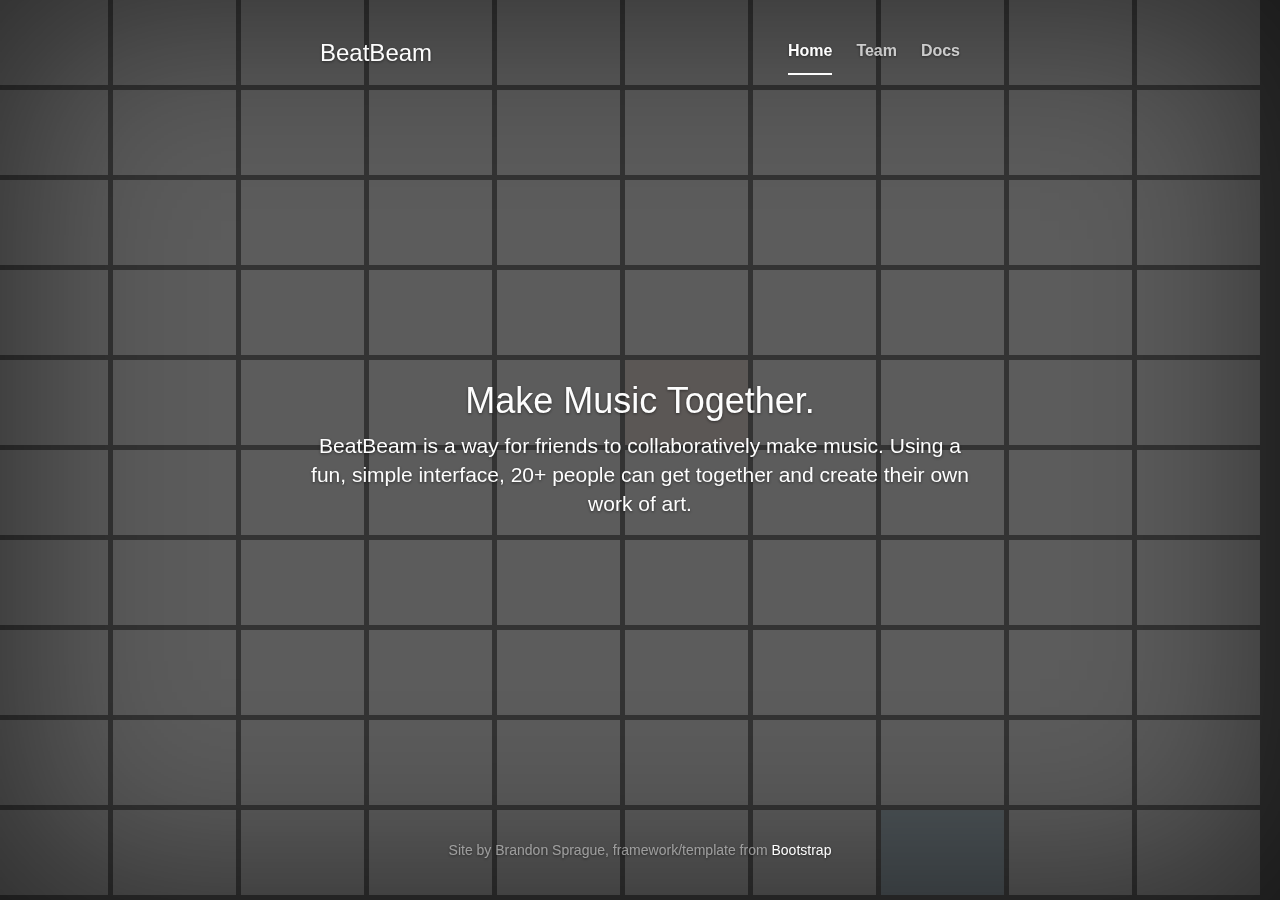
<file: brandon/site/index.html>
<!DOCTYPE html>
<html lang="en">
  <head>
    <meta charset="utf-8">
    <meta http-equiv="X-UA-Compatible" content="IE=edge">
    <meta name="viewport" content="width=device-width, initial-scale=1">
    <meta name="description" content="">
    <meta name="author" content="">
    <!--<link rel="icon" href="../../favicon.ico">-->

    <title>BeatBeam</title>

    <!-- Bootstrap core CSS -->
    <link href="css/bootstrap.min.css" rel="stylesheet">

    <!-- Custom styles for this template -->
    <link href="css/cover.css" rel="stylesheet">

    <!-- HTML5 shim and Respond.js IE8 support of HTML5 elements and media queries -->
    <!--[if lt IE 9]>
      <script src="https://oss.maxcdn.com/html5shiv/3.7.2/html5shiv.min.js"></script>
      <script src="https://oss.maxcdn.com/respond/1.4.2/respond.min.js"></script>
    <![endif]-->
  </head>

  <body>

    <div class="background-design">
    </div>
    <div class="site-wrapper">
      <div class="site-wrapper-inner">
        <div class="cover-container">
          <div class="masthead clearfix">
            <div class="inner">
              <h3 class="masthead-brand">BeatBeam</h3>
              <ul class="nav masthead-nav">
                <li class="active"><a href="index.html">Home</a></li>
                <li><a href="team.html">Team</a></li>
                <li><a href="docs.html">Docs</a></li>
              </ul>
            </div>
          </div>

          <div class="inner cover">
            <h1 class="cover-heading">Make Music Together.</h1>
            <p class="lead">BeatBeam is a way for friends to collaboratively
            make music. Using a fun, simple interface, 20+ people can get
            together and create their own work of art.</p>
          </div>

          <div class="mastfoot">
            <div class="inner">
              <p>Site by Brandon Sprague, framework/template from <a href="http://getbootstrap.com">Bootstrap</a></p>
            </div>
          </div>

        </div>

      </div>

    </div>

    <!-- Bootstrap core JavaScript
    ================================================== -->
    <!-- Placed at the end of the document so the pages load faster -->
    <script src="https://ajax.googleapis.com/ajax/libs/jquery/1.11.1/jquery.min.js"></script>
    <script src="js/jquery.color.min.js"></script>
    <script src="js/bootstrap.min.js"></script>
    <script src="js/main.js"></script>
  </body>
</html>
</file>
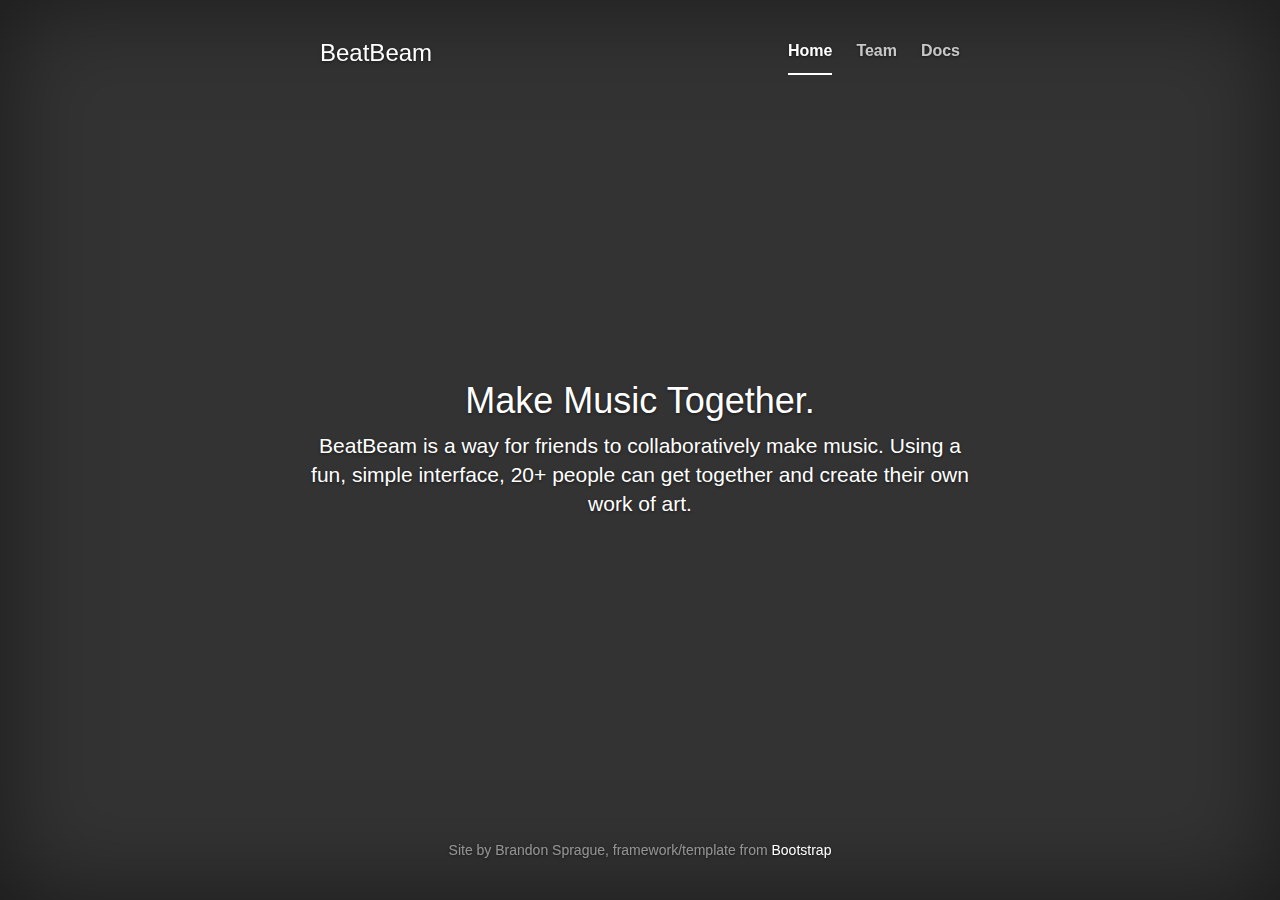
<file: brandon/site/SDPSite/index.html>
<!DOCTYPE html>
<html lang="en">
  <head>
    <meta charset="utf-8">
    <meta http-equiv="X-UA-Compatible" content="IE=edge">
    <meta name="viewport" content="width=device-width, initial-scale=1">
    <meta name="description" content="">
    <meta name="author" content="">
    <!--<link rel="icon" href="../../favicon.ico">-->

    <title>BeatBeam</title>

    <!-- Bootstrap core CSS -->
    <link href="css/bootstrap.min.css" rel="stylesheet">

    <!-- Custom styles for this template -->
    <link href="css/cover.css" rel="stylesheet">

    <!-- HTML5 shim and Respond.js IE8 support of HTML5 elements and media queries -->
    <!--[if lt IE 9]>
      <script src="https://oss.maxcdn.com/html5shiv/3.7.2/html5shiv.min.js"></script>
      <script src="https://oss.maxcdn.com/respond/1.4.2/respond.min.js"></script>
    <![endif]-->
  </head>

  <body>
    <div class="site-wrapper">
      <div class="site-wrapper-inner">
        <div class="cover-container">
          <div class="masthead clearfix">
            <div class="inner">
              <h3 class="masthead-brand">BeatBeam</h3>
              <ul class="nav masthead-nav">
                <li class="active"><a href="/index.html">Home</a></li>
                <li><a href="/team.html">Team</a></li>
                <li><a href="/docs.html">Docs</a></li>
              </ul>
            </div>
          </div>

          <div class="inner cover">
            <h1 class="cover-heading">Make Music Together.</h1>
            <p class="lead">BeatBeam is a way for friends to collaboratively
            make music. Using a fun, simple interface, 20+ people can get
            together and create their own work of art.</p>
          </div>

          <div class="mastfoot">
            <div class="inner">
              <p>Site by Brandon Sprague, framework/template from <a href="http://getbootstrap.com">Bootstrap</a></p>
            </div>
          </div>

        </div>

      </div>

    </div>

    <!-- Bootstrap core JavaScript
    ================================================== -->
    <!-- Placed at the end of the document so the pages load faster -->
    <script src="https://ajax.googleapis.com/ajax/libs/jquery/1.11.1/jquery.min.js"></script>
    <script src="js/bootstrap.min.js"></script>
  </body>
</html>
</file>
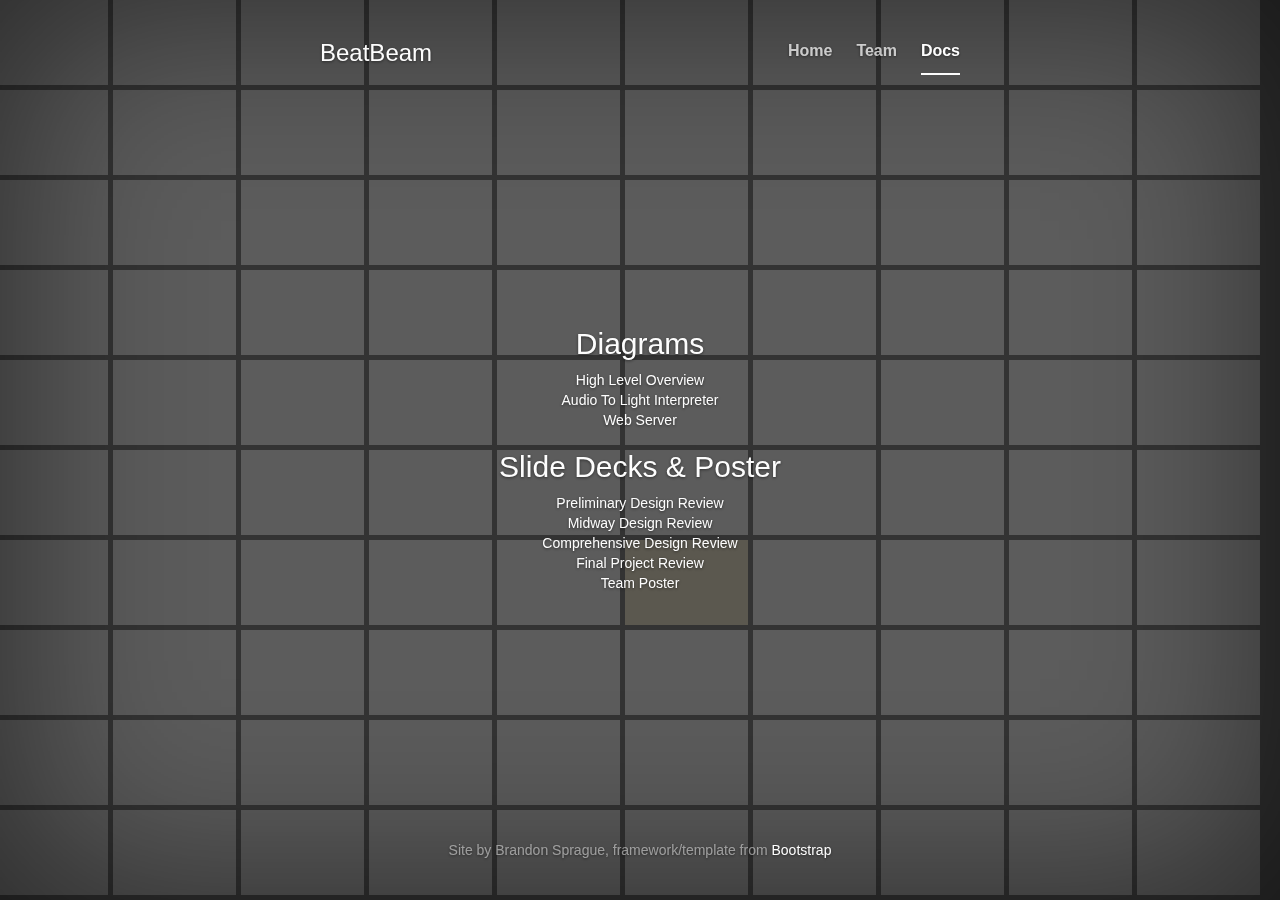
<file: brandon/site/docs.html>
<!DOCTYPE html>
<html lang="en">
  <head>
    <meta charset="utf-8">
    <meta http-equiv="X-UA-Compatible" content="IE=edge">
    <meta name="viewport" content="width=device-width, initial-scale=1">
    <meta name="description" content="">
    <meta name="author" content="">
    <!--<link rel="icon" href="../../favicon.ico">-->

    <title>BeatBeam</title>

    <!-- Bootstrap core CSS -->
    <link href="css/bootstrap.min.css" rel="stylesheet">

    <!-- Custom styles for this template -->
    <link href="css/cover.css" rel="stylesheet">

    <!-- HTML5 shim and Respond.js IE8 support of HTML5 elements and media queries -->
    <!--[if lt IE 9]>
      <script src="https://oss.maxcdn.com/html5shiv/3.7.2/html5shiv.min.js"></script>
      <script src="https://oss.maxcdn.com/respond/1.4.2/respond.min.js"></script>
    <![endif]-->
  </head>

  <body>

    <div class="background-design">
    </div>
    <div class="site-wrapper">
      <div class="site-wrapper-inner">
        <div class="cover-container">
          <div class="masthead clearfix">
            <div class="inner">
              <h3 class="masthead-brand">BeatBeam</h3>
              <ul class="nav masthead-nav">
                <li><a href="index.html">Home</a></li>
                <li><a href="team.html">Team</a></li>
                <li class="active"><a href="docs.html">Docs</a></li>
              </ul>
            </div>
          </div>

          <div class="inner cover">
            <h2 class="cover-heading">Diagrams</h2>
            <div class="text-center">
              <div><a href="res/HighLevel.png">High Level Overview</a></div>
              <div><a href="res/AudioToLight.png">Audio To Light Interpreter</a></div>
              <div><a href="res/WebServer.png">Web Server</a></div>
            </div>
            <h2 class="cover-heading">Slide Decks & Poster</h2>
            <div class="text-center">
              <div><a href="res/SDP PDR.pdf">Preliminary Design Review</a></div>
              <div><a href="res/SDP MDR.pdf">Midway Design Review</a></div>
              <div><a href="res/SDP CDR.pdf">Comprehensive Design Review</a></div>
              <div><a href="res/SDP FPR.pdf">Final Project Review</a></div>
              <div><a href="res/Poster.pdf">Team Poster</a></div>
            </div>
          </div>

          <div class="mastfoot">
            <div class="inner">
              <p>Site by Brandon Sprague, framework/template from <a href="http://getbootstrap.com">Bootstrap</a></p>
            </div>
          </div>

        </div>

      </div>

    </div>

    <!-- Bootstrap core JavaScript
    ================================================== -->
    <!-- Placed at the end of the document so the pages load faster -->
    <script src="https://ajax.googleapis.com/ajax/libs/jquery/1.11.1/jquery.min.js"></script>
    <script src="js/jquery.color.min.js"></script>
    <script src="js/bootstrap.min.js"></script>
    <script src="js/main.js"></script>
  </body>
</html>
</file>
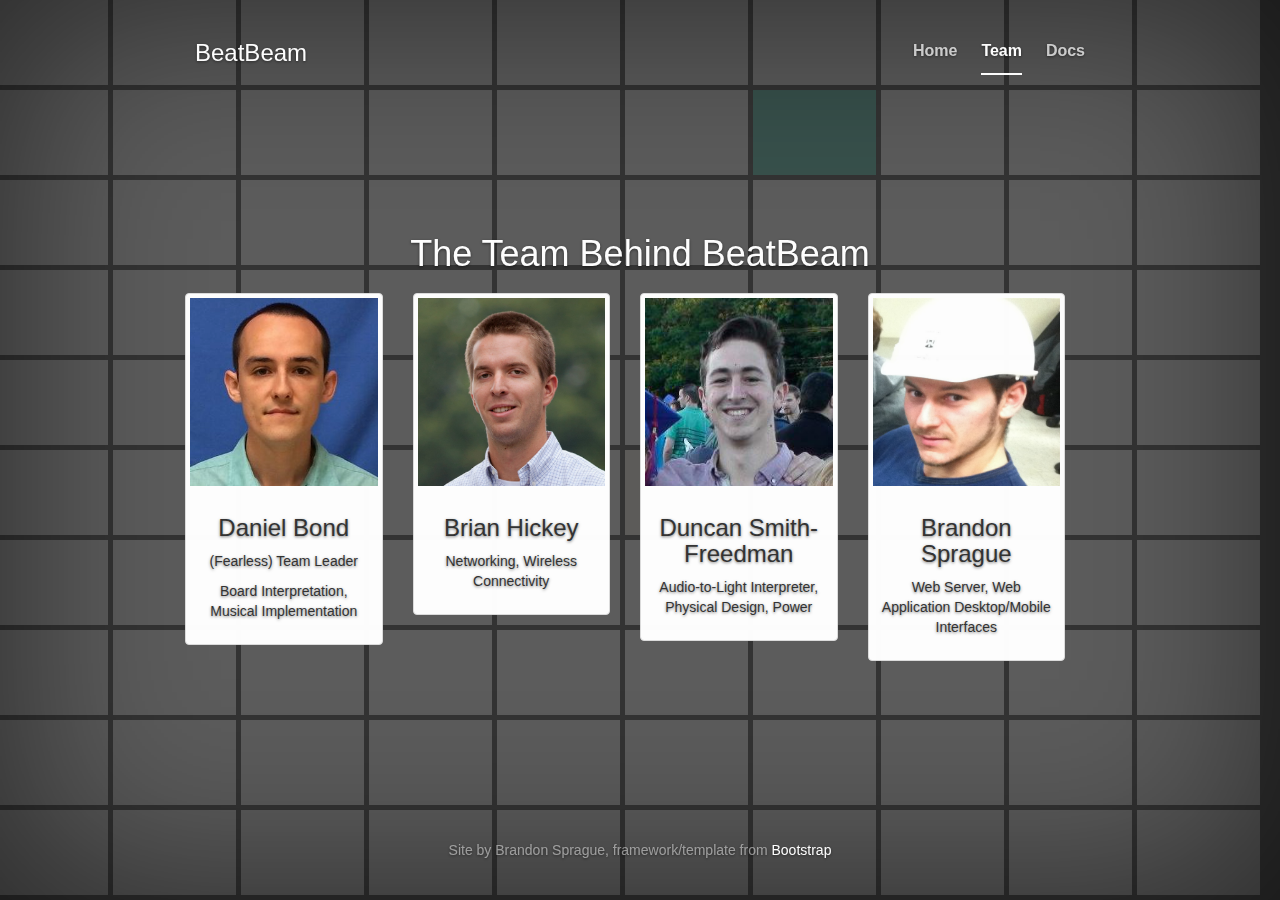
<file: brandon/site/team.html>
<!DOCTYPE html>
<html lang="en">
  <head>
    <meta charset="utf-8">
    <meta http-equiv="X-UA-Compatible" content="IE=edge">
    <meta name="viewport" content="width=device-width, initial-scale=1">
    <meta name="description" content="">
    <meta name="author" content="">
    <!--<link rel="icon" href="../../favicon.ico">-->

    <title>BeatBeam</title>

    <!-- Bootstrap core CSS -->
    <link href="css/bootstrap.min.css" rel="stylesheet">

    <!-- Custom styles for this template -->
    <link href="css/cover.css" rel="stylesheet">

    <!-- HTML5 shim and Respond.js IE8 support of HTML5 elements and media queries -->
    <!--[if lt IE 9]>
      <script src="https://oss.maxcdn.com/html5shiv/3.7.2/html5shiv.min.js"></script>
      <script src="https://oss.maxcdn.com/respond/1.4.2/respond.min.js"></script>
    <![endif]-->
  </head>

  <body>

  
    <div class="background-design"></div>
    <div class="site-wrapper">
      <div class="site-wrapper-inner">
        <div class="cover-container team">
          <div class="masthead clearfix team">
            <div class="inner">
              <h3 class="masthead-brand">BeatBeam</h3>
              <ul class="nav masthead-nav">
                <li><a href="index.html">Home</a></li>
                <li class="active"><a href="team.html">Team</a></li>
                <li><a href="docs.html">Docs</a></li>
              </ul>
            </div>
          </div>

          <div class="inner cover">
            <h1 class="cover-heading">The Team Behind BeatBeam</h1>
            <div class="row headshots">
              <div class="col-sm-6 col-md-3">
                <div class="thumbnail">
                  <img src="images/danny.png" alt="...">
                  <div class="caption">
                    <h3>Daniel Bond</h3>
                    <p>(Fearless) Team Leader</p>
                    <p>Board Interpretation, Musical Implementation</p>
                  </div>
                </div>
              </div>
              <div class="col-sm-6 col-md-3">
                <div class="thumbnail">
                  <img src="images/brian.png" alt="...">
                  <div class="caption">
                    <h3>Brian Hickey</h3>
                    <p>Networking, Wireless Connectivity</p>
                  </div>
                </div>
              </div>
              <div class="col-sm-6 col-md-3">
                <div class="thumbnail">
                  <img src="images/duncan.png" alt="...">
                  <div class="caption">
                    <h3>Duncan Smith-Freedman</h3>
                    <p>Audio-to-Light Interpreter, Physical Design, Power</p>
                  </div>
                </div>
              </div>
              <div class="col-sm-6 col-md-3">
                <div class="thumbnail">
                  <img src="images/brandon.png" alt="...">
                  <div class="caption">
                    <h3>Brandon Sprague</h3>
                    <p>Web Server, Web Application Desktop/Mobile Interfaces</p>
                  </div>
                </div>
              </div>
            </div>
          </div>

          <div class="mastfoot team">
            <div class="inner">
              <p>Site by Brandon Sprague, framework/template from <a href="http://getbootstrap.com">Bootstrap</a></p>
            </div>
          </div>

        </div>

      </div>

    </div>

    <!-- Bootstrap core JavaScript
    ================================================== -->
    <!-- Placed at the end of the document so the pages load faster -->
    <script src="https://ajax.googleapis.com/ajax/libs/jquery/1.11.1/jquery.min.js"></script>
    <script src="js/jquery.color.min.js"></script>
    <script src="js/bootstrap.min.js"></script>
    <script src="js/main.js"></script>
  </body>
</html>
</file>
<file: brandon/site/css/cover.css>
/*
 * Globals
 */

/* Links */
a, a:focus,
a:hover {
  color: #fff;
}

/* Custom default button */
.btn-default,
.btn-default:hover,
.btn-default:focus {
  color: #333;
  text-shadow: none; /* Prevent inheritence from `body` */
  background-color: #fff;
  border: 1px solid #fff;
}


/*
 * Base structure
 */

html,
body {
  height: 100%;
  background-color: #333;
}

body {
  color: #fff;
  text-align: center;
  text-shadow: 0 1px 3px rgba(0,0,0,.5);
}

/* Extra markup and styles for table-esque vertical and horizontal centering */
.site-wrapper {
  display: table;
  width: 100%;
  height: 100%; /* For at least Firefox */
  min-height: 100%;
  -webkit-box-shadow: inset 0 0 200px rgba(0,0,0,.6);
          box-shadow: inset 0 0 200px rgba(0,0,0,.6);
  opacity: 0.99;
}
.site-wrapper-inner {
  display: table-cell;
  vertical-align: top;
}
.cover-container {
  margin-right: auto;
  margin-left: auto;
}

/* Padding for spacing */
.inner {
  padding: 30px;
}


/*
 * Header
 */
.masthead-brand {
  margin-top: 10px;
  margin-bottom: 10px;
}

.masthead-nav > li {
  display: inline-block;
}
.masthead-nav > li + li {
  margin-left: 20px;
}
.masthead-nav > li > a {
  padding-right: 0;
  padding-left: 0;
  font-size: 16px;
  font-weight: bold;
  color: #fff; /* IE8 proofing */
  color: rgba(255,255,255,.75);
  border-bottom: 2px solid transparent;
}
.masthead-nav > li > a:hover,
.masthead-nav > li > a:focus {
  background-color: transparent;
  border-bottom-color: #a9a9a9;
  border-bottom-color: rgba(255,255,255,.25);
}
.masthead-nav > .active > a,
.masthead-nav > .active > a:hover,
.masthead-nav > .active > a:focus {
  color: #fff;
  border-bottom-color: #fff;
}

@media (min-width: 768px) {
  .masthead-brand {
    float: left;
  }
  .masthead-nav {
    float: right;
  }
}


/*
 * Cover
 */

.cover {
  padding: 0 20px;
}
.cover .btn-lg {
  padding: 10px 20px;
  font-weight: bold;
}


/*
 * Footer
 */

.mastfoot {
  color: #999; /* IE8 proofing */
  color: rgba(255,255,255,.5);
}


/*
 * Affix and center
 */

@media (min-width: 768px) {
  /* Pull out the header and footer */
  .masthead {
    position: fixed;
    top: 0;
  }
  .mastfoot {
    position: fixed;
    bottom: 0;
  }
  /* Start the vertical centering */
  .site-wrapper-inner {
    vertical-align: middle;
  }
  /* Handle the widths */
  .masthead,
  .mastfoot,
  .cover-container {
    width: 100%; /* Must be percentage or pixels for horizontal alignment */
  }
}

@media (min-width: 992px) {
  .masthead,
  .mastfoot,
  .cover-container {
    width: 700px;
  }
  .masthead.team,
  .mastfoot.team,
  .cover-container.team {
    width: 950px;
  }
}

.background-design {
  overflow: hidden;
  position: absolute;
  width: 100%;
  height: 100%;
  opacity: 0.2;
}

.row {
  width: 100%;
  margin-bottom: 5px;
}

.cell {
  height: 100%;
  background-color: white;
  float: left;
  margin-right: 5px;
}

.headshots {
  margin-top: 20px;
}
</file>
<file: brandon/site/SDPSite/css/cover.css>
/*
 * Globals
 */

/* Links */
a,
a:focus,
a:hover {
  color: #fff;
}

/* Custom default button */
.btn-default,
.btn-default:hover,
.btn-default:focus {
  color: #333;
  text-shadow: none; /* Prevent inheritence from `body` */
  background-color: #fff;
  border: 1px solid #fff;
}


/*
 * Base structure
 */

html,
body {
  height: 100%;
  background-color: #333;
}
body {
  color: #fff;
  text-align: center;
  text-shadow: 0 1px 3px rgba(0,0,0,.5);
}

/* Extra markup and styles for table-esque vertical and horizontal centering */
.site-wrapper {
  display: table;
  width: 100%;
  height: 100%; /* For at least Firefox */
  min-height: 100%;
  -webkit-box-shadow: inset 0 0 100px rgba(0,0,0,.5);
          box-shadow: inset 0 0 100px rgba(0,0,0,.5);
}
.site-wrapper-inner {
  display: table-cell;
  vertical-align: top;
}
.cover-container {
  margin-right: auto;
  margin-left: auto;
}

/* Padding for spacing */
.inner {
  padding: 30px;
}


/*
 * Header
 */
.masthead-brand {
  margin-top: 10px;
  margin-bottom: 10px;
}

.masthead-nav > li {
  display: inline-block;
}
.masthead-nav > li + li {
  margin-left: 20px;
}
.masthead-nav > li > a {
  padding-right: 0;
  padding-left: 0;
  font-size: 16px;
  font-weight: bold;
  color: #fff; /* IE8 proofing */
  color: rgba(255,255,255,.75);
  border-bottom: 2px solid transparent;
}
.masthead-nav > li > a:hover,
.masthead-nav > li > a:focus {
  background-color: transparent;
  border-bottom-color: #a9a9a9;
  border-bottom-color: rgba(255,255,255,.25);
}
.masthead-nav > .active > a,
.masthead-nav > .active > a:hover,
.masthead-nav > .active > a:focus {
  color: #fff;
  border-bottom-color: #fff;
}

@media (min-width: 768px) {
  .masthead-brand {
    float: left;
  }
  .masthead-nav {
    float: right;
  }
}


/*
 * Cover
 */

.cover {
  padding: 0 20px;
}
.cover .btn-lg {
  padding: 10px 20px;
  font-weight: bold;
}


/*
 * Footer
 */

.mastfoot {
  color: #999; /* IE8 proofing */
  color: rgba(255,255,255,.5);
}


/*
 * Affix and center
 */

@media (min-width: 768px) {
  /* Pull out the header and footer */
  .masthead {
    position: fixed;
    top: 0;
  }
  .mastfoot {
    position: fixed;
    bottom: 0;
  }
  /* Start the vertical centering */
  .site-wrapper-inner {
    vertical-align: middle;
  }
  /* Handle the widths */
  .masthead,
  .mastfoot,
  .cover-container {
    width: 100%; /* Must be percentage or pixels for horizontal alignment */
  }
}

@media (min-width: 992px) {
  .masthead,
  .mastfoot,
  .cover-container {
    width: 700px;
  }
}
</file>
